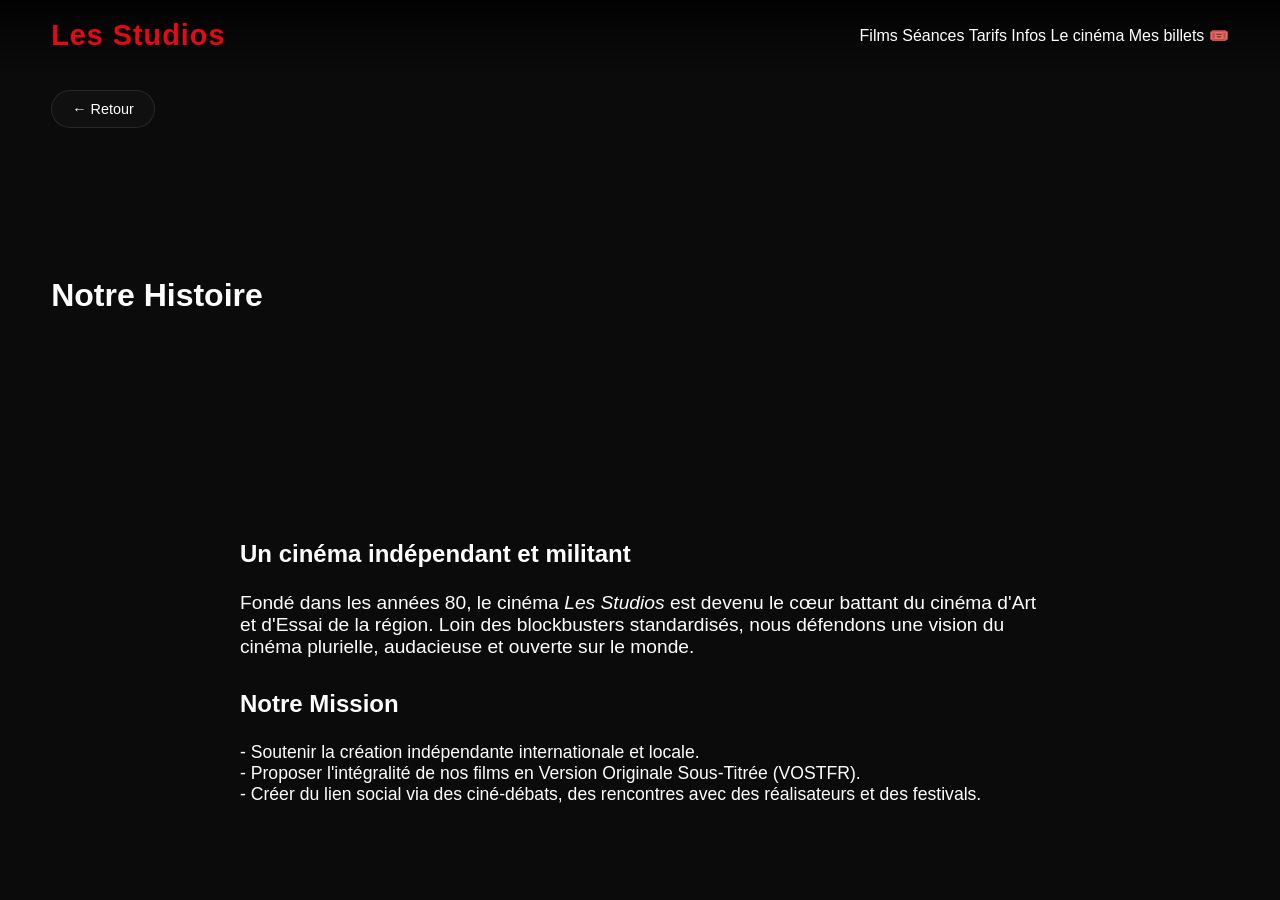
<file: about.html>
<!DOCTYPE html>
<html lang="fr">
<head>
  <meta charset="UTF-8">
  <meta name="viewport" content="width=device-width, initial-scale=1.0">
  <title>Le Cinéma | Les Studios</title>
  <link rel="stylesheet" href="css/styles.css">
</head>
<body>
  <nav class="navbar">
  <div class="logo">
    <a href="index.html">Les Studios</a>
  </div>

  <div class="menu">
    <a href="films.html">Films</a>
    <a href="seances.html">Séances</a>
    <a href="tarifs.html">Tarifs</a>
    <a href="infos.html">Infos</a>
    <a href="about.html">Le cinéma</a>
    <a href="booking.html">Mes billets 🎟️</a>
  </div>
</nav>
  <!-- Insert Standard Navbar Here -->

  <header class="hero" style="height: 60vh; background-image: url('https://images.unsplash.com/photo-1517604931442-7e0c8ed2963c?q=80&w=1920&auto=format&fit=crop');">
    <div class="hero-content">
      <h1>Notre Histoire</h1>
    </div>
  </header>

  <section class="container" style="max-width: 800px; margin: 0 auto;">
    <h2 style="color: var(--primary); margin-bottom: 1.5rem;">Un cinéma indépendant et militant</h2>
    <p style="font-size: 1.2rem; color: var(--text-muted); margin-bottom: 2rem;">
      Fondé dans les années 80, le cinéma <em>Les Studios</em> est devenu le cœur battant du cinéma d'Art et d'Essai de la région. Loin des blockbusters standardisés, nous défendons une vision du cinéma plurielle, audacieuse et ouverte sur le monde.
    </p>

    <h2 style="color: var(--primary); margin-bottom: 1.5rem;">Notre Mission</h2>
    <p style="font-size: 1.1rem; color: var(--text-muted); margin-bottom: 1rem;">
      - Soutenir la création indépendante internationale et locale.<br>
      - Proposer l'intégralité de nos films en Version Originale Sous-Titrée (VOSTFR).<br>
      - Créer du lien social via des ciné-débats, des rencontres avec des réalisateurs et des festivals.
    </p>
  </section>
<button onclick="history.back()" class="btn-back">← Retour</button>
  <!-- Insert Standard Footer Here -->
  <script src="js/main.js"></script>
</body>
</html>
</file>
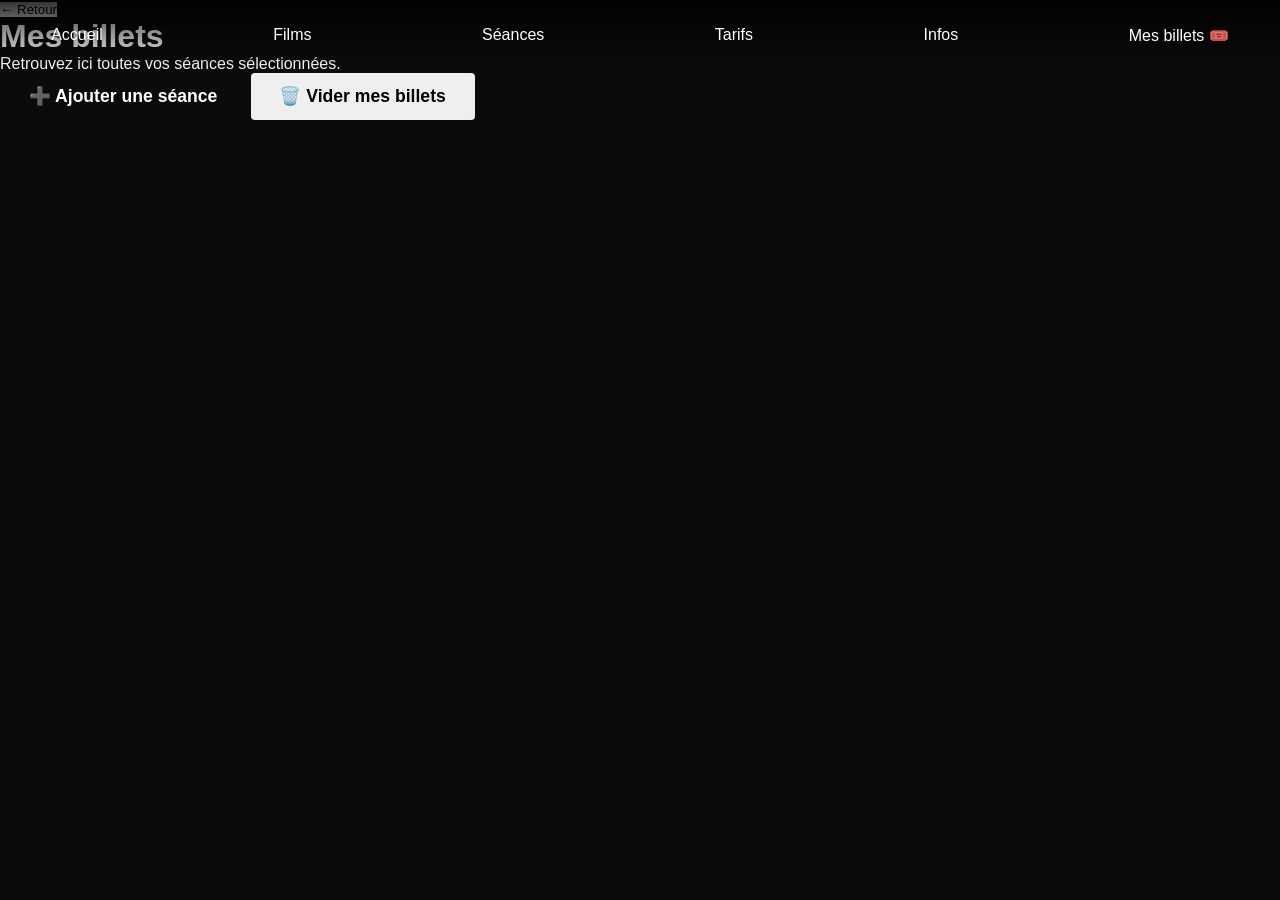
<file: booking.html>
<!DOCTYPE html>
<html lang="fr">
<head>
  <meta charset="UTF-8" />
  <meta name="viewport" content="width=device-width, initial-scale=1.0"/>
  <title>Mes billets | Les Studios</title>
  <link rel="stylesheet" href="css/styles.css" />
</head>
<body>

  <!-- MENU -->
  <nav class="navbar">
    <a href="index.html">Accueil</a>
    <a href="films.html">Films</a>
    <a href="seances.html">Séances</a>
    <a href="tarifs.html">Tarifs</a>
    <a href="infos.html">Infos</a>
    <a href="booking.html">Mes billets 🎟️</a>
  </nav>

  <!-- RETOUR -->
  <button onclick="history.back()" class="back-btn">
    ← Retour
  </button>

  <!-- PAGE -->
  <main class="booking-page">
    <h1>Mes billets</h1>
    <p>Retrouvez ici toutes vos séances sélectionnées.</p>

    <ul id="ticket-list"></ul>

    <div class="booking-actions">
      <a href="seances.html" class="btn">➕ Ajouter une séance</a>
      <button onclick="clearTickets()" class="btn danger">
        🗑️ Vider mes billets
      </button>
    </div>
  </main>

  <script src="js/booking.js"></script>
</body>
</html>
</file>
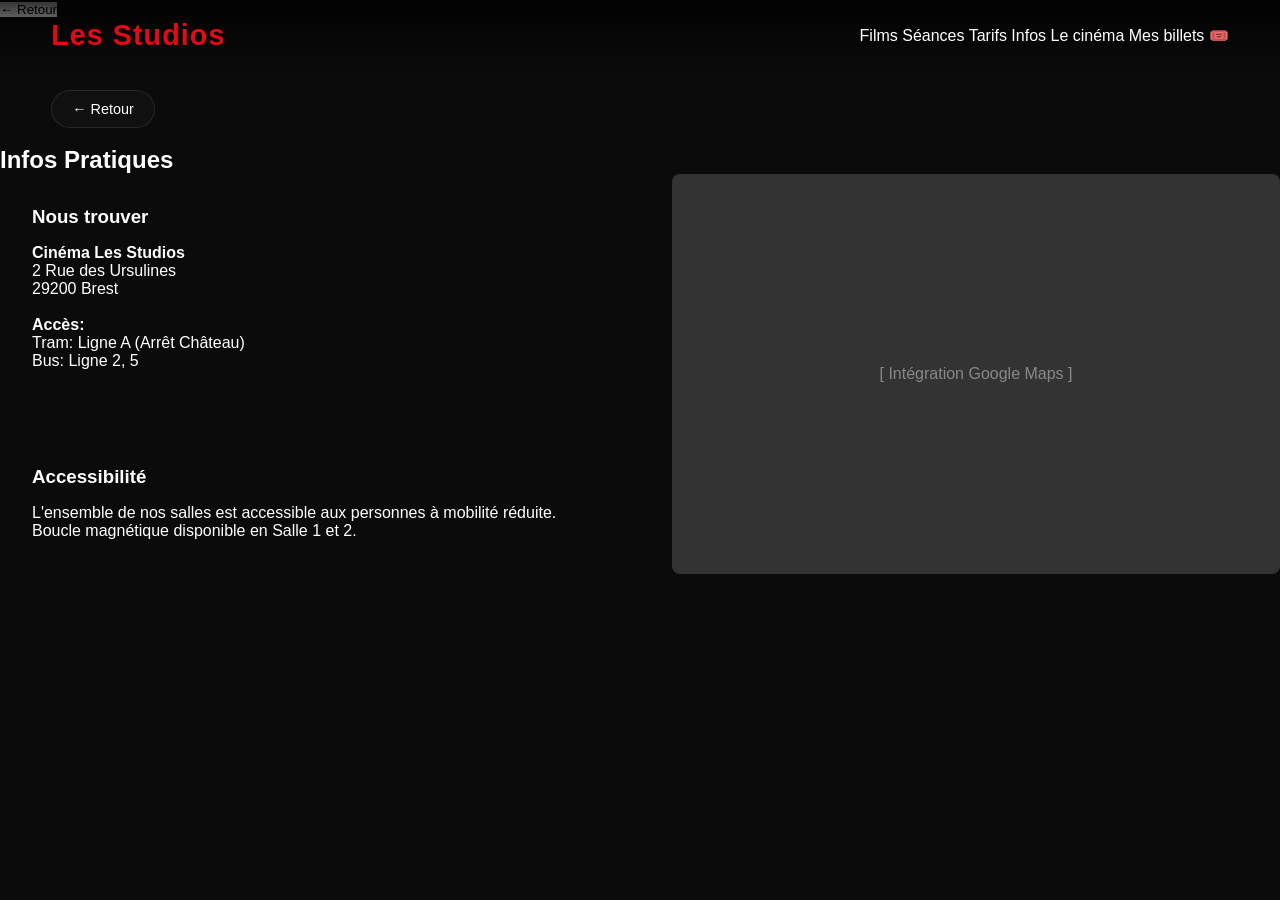
<file: infos.html>
<!DOCTYPE html>
<html lang="fr">
<head>
  <meta charset="UTF-8">
  <meta name="viewport" content="width=device-width, initial-scale=1.0">
  <title>Infos Pratiques | Les Studios</title>
  <link rel="stylesheet" href="css/styles.css">
  <style>
    .info-grid { display: grid; grid-template-columns: 1fr 1fr; gap: 4rem; }
    .info-box { background: var(--bg-surface); padding: 2rem; border-radius: 8px; margin-bottom: 2rem; }
    @media (max-width: 768px) { .info-grid { grid-template-columns: 1fr; } }
  </style>
</head>
<body>
  <nav class="navbar">
  <div class="logo">
    <a href="index.html">Les Studios</a>
  </div>

  <div class="menu">
    <a href="films.html">Films</a>
    <a href="seances.html">Séances</a>
    <a href="tarifs.html">Tarifs</a>
    <a href="infos.html">Infos</a>
    <a href="about.html">Le cinéma</a>
    <a href="booking.html">Mes billets 🎟️</a>
  </div>
</nav>
  <button onclick="history.back()" class="back-btn">
  ← Retour
</button>
  <!-- Insert Standard Navbar Here -->

  <section class="container" style="padding-top: 8rem;">
    <h1 class="section-title">Infos Pratiques</h1>
    
    <div class="info-grid">
      <div>
        <div class="info-box">
          <h3 style="color: var(--primary); margin-bottom: 1rem;">Nous trouver</h3>
          <p><strong>Cinéma Les Studios</strong><br>2 Rue des Ursulines<br>29200 Brest</p>
          <br>
          <p><strong>Accès:</strong><br>Tram: Ligne A (Arrêt Château)<br>Bus: Ligne 2, 5</p>
        </div>
        
        <div class="info-box">
          <h3 style="color: var(--primary); margin-bottom: 1rem;">Accessibilité</h3>
          <p>L'ensemble de nos salles est accessible aux personnes à mobilité réduite.<br>Boucle magnétique disponible en Salle 1 et 2.</p>
        </div>
      </div>
<button onclick="history.back()" class="btn-back">← Retour</button>
      <div>
        <!-- Map Placeholder -->
        <div style="width: 100%; height: 400px; background: #333; border-radius: 8px; display:flex; align-items:center; justify-content:center;">
          <span style="color: #888;">[ Intégration Google Maps ]</span>
        </div>
      </div>
    </div>
  </section>

  <!-- Insert Standard Footer Here -->
  <script src="js/main.js"></script>
</body>
</html>
</file>
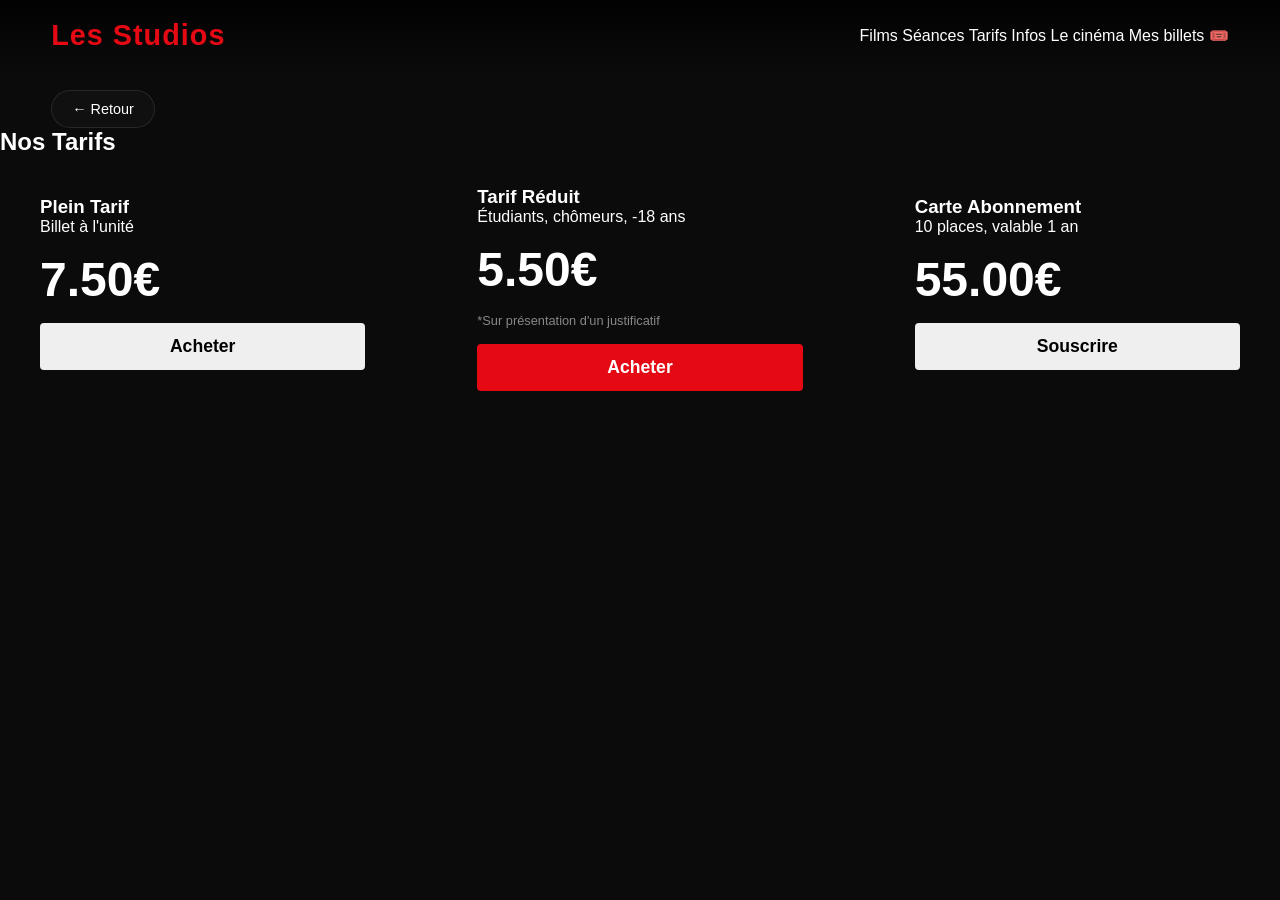
<file: tarifs.html>
<!DOCTYPE html>
<html lang="fr">
<head>
  <meta charset="UTF-8">
  <meta name="viewport" content="width=device-width, initial-scale=1.0">
  <title>Tarifs & Abonnements | Les Studios</title>
  <link rel="stylesheet" href="css/styles.css">
  <style>
    .pricing-grid { display: grid; grid-template-columns: repeat(auto-fit, minmax(300px, 1fr)); gap: 2rem; }
    .price-card { background: var(--bg-surface); padding: 2.5rem; border-radius: 12px; border-top: 4px solid var(--text-muted); }
    .price-card.premium { border-top-color: var(--primary); transform: translateY(-10px); }
    .price { font-size: 3rem; font-weight: 800; margin: 1rem 0; }
  </style>
</head>
<body>
  <nav class="navbar">
  <div class="logo">
    <a href="index.html">Les Studios</a>
  </div>

  <div class="menu">
    <a href="films.html">Films</a>
    <a href="seances.html">Séances</a>
    <a href="tarifs.html">Tarifs</a>
    <a href="infos.html">Infos</a>
    <a href="about.html">Le cinéma</a>
    <a href="booking.html">Mes billets 🎟️</a>
  </div>
</nav>
  <!-- Insert Standard Navbar Here -->

  <section class="container" style="padding-top: 8rem;">
    <h1 class="section-title">Nos Tarifs</h1>
    
    <div class="pricing-grid">
      <div class="price-card">
        <h3>Plein Tarif</h3>
        <p style="color: var(--text-muted);">Billet à l'unité</p>
        <div class="price">7.50€</div>
        <button class="btn btn-outline" style="width:100%">Acheter</button>
      </div>

      <div class="price-card premium">
        <h3>Tarif Réduit</h3>
        <p style="color: var(--text-muted);">Étudiants, chômeurs, -18 ans</p>
        <div class="price">5.50€</div>
        <p style="font-size: 0.8rem; color: #888; margin-bottom: 1rem;">*Sur présentation d'un justificatif</p>
        <button class="btn btn-primary" style="width:100%">Acheter</button>
      </div>

      <div class="price-card">
        <h3>Carte Abonnement</h3>
        <p style="color: var(--text-muted);">10 places, valable 1 an</p>
        <div class="price">55.00€</div>
        <button class="btn btn-outline" style="width:100%">Souscrire</button>
      </div>
    </div>
  </section>
<button onclick="history.back()" class="btn-back">← Retour</button>
  <!-- Insert Standard Footer Here -->
  <script src="js/main.js"></script>
</body>
</html>
</file>
<file: css/styles.css>
/* ==========================================================================
   VARIABLES & RESET
   ========================================================================== */
:root {
  --bg-main: #0b0b0b;
  --bg-sec: #141414;
  --bg-modal: #181818;
  --accent: #e50914;
  --accent-hover: #f40612;
  --text-main: #ffffff;
  --text-dim: #bcbcbc;
  --text-dark: #808080;
  --seat-available: #444;
  --seat-selected: var(--accent);
  --seat-occupied: #222;
  --transition: 0.3s cubic-bezier(0.25, 0.46, 0.45, 0.94);
  --font-main: 'Inter', sans-serif;
}

* { margin: 0; padding: 0; box-sizing: border-box; }

body {
  font-family: var(--font-main);
  background-color: var(--bg-main);
  color: var(--text-main);
  overflow-x: hidden;
  -webkit-font-smoothing: antialiased;
}

button { font-family: inherit; cursor: pointer; border: none; outline: none; }
a { text-decoration: none; color: inherit; }
.w-100 { width: 100%; }
.mt-auto { margin-top: auto; }

/* ==========================================================================
   BOUTON RETOUR & NAVBAR
   ========================================================================== */
.btn-back {
  position: fixed;
  top: 90px;
  left: 4%;
  z-index: 900;
  display: flex;
  align-items: center;
  gap: 8px;
  background: rgba(20, 20, 20, 0.6);
  backdrop-filter: blur(10px);
  border: 1px solid rgba(255, 255, 255, 0.1);
  color: var(--text-main);
  padding: 10px 20px;
  border-radius: 50px;
  font-weight: 500;
  font-size: 0.9rem;
  transition: var(--transition);
}
.btn-back:hover {
  background: rgba(255, 255, 255, 0.1);
  transform: translateX(-5px);
  border-color: rgba(255, 255, 255, 0.3);
}

.navbar {
  position: fixed; top: 0; left: 0; width: 100%; height: 70px;
  display: flex; justify-content: space-between; align-items: center;
  padding: 0 4%; z-index: 1000;
  background: linear-gradient(to bottom, rgba(0,0,0,0.8) 0%, transparent 100%);
  transition: background var(--transition);
}
.navbar.scrolled { background: var(--bg-sec); box-shadow: 0 2px 10px rgba(0,0,0,0.5); }

.nav-left { display: flex; align-items: center; gap: 3rem; }
.logo { font-size: 1.8rem; font-weight: 800; color: var(--accent); letter-spacing: 1px;}
.logo span { color: var(--text-main); }
.nav-links { display: flex; gap: 1.5rem; list-style: none; }
.nav-links a { color: var(--text-dim); font-size: 0.9rem; font-weight: 500; transition: color 0.2s; }
.nav-links a:hover, .nav-links a.active { color: var(--text-main); font-weight: 600; }

.nav-right { display: flex; align-items: center; gap: 1.5rem; }
.icon-btn { background: none; color: var(--text-main); }
.user-avatar { width: 35px; height: 35px; background: #333; border-radius: 4px; border: 1px solid #555; }

/* ==========================================================================
   HERO SECTION
   ========================================================================== */
.hero { position: relative; height: 85vh; width: 100%; display: flex; align-items: center; padding: 0 4%; }
.hero-bg {
  position: absolute; top: 0; left: 0; width: 100%; height: 100%;
  background-size: cover; background-position: center; z-index: 1;
}
.hero-vignette {
  position: absolute; inset: 0; z-index: 2;
  background: linear-gradient(to right, #0b0b0b 10%, transparent 70%),
              linear-gradient(to top, #0b0b0b 0%, transparent 40%);
}
.hero-content { position: relative; z-index: 3; max-width: 600px; margin-top: 50px; }
.hero-title { font-size: 4.5rem; font-weight: 800; margin-bottom: 1rem; line-height: 1; text-shadow: 2px 2px 10px rgba(0,0,0,0.5); }
.hero-meta { display: flex; gap: 1rem; align-items: center; font-weight: 600; margin-bottom: 1.5rem; font-size: 0.95rem; }
.match { color: #46d369; }
.quality { border: 1px solid rgba(255,255,255,0.4); padding: 1px 6px; border-radius: 3px; font-size: 0.8rem; }
.hero-synopsis { font-size: 1.2rem; color: var(--text-dim); line-height: 1.5; margin-bottom: 2rem; }

.hero-actions { display: flex; gap: 1rem; }
.btn {
  display: inline-flex; align-items: center; justify-content: center; gap: 10px;
  padding: 0.8rem 1.8rem; border-radius: 4px; font-size: 1.1rem; font-weight: 600;
  transition: var(--transition);
}
.btn-primary { background: var(--text-main); color: var(--bg-main); }
.btn-primary:hover { background: rgba(255,255,255,0.75); }
.btn-secondary { background: rgba(109, 109, 110, 0.7); color: var(--text-main); }
.btn-secondary:hover { background: rgba(109, 109, 110, 0.4); }

/* ==========================================================================
   MOVIE CATALOG & SLIDERS
   ========================================================================== */
.catalog { padding: 0 4% 4rem; position: relative; z-index: 10; margin-top: -10vh; }
.movie-row { margin-bottom: 3rem; }
.row-title { font-size: 1.4rem; font-weight: 600; margin-bottom: 1rem; color: #e5e5e5; }

.slider-container { position: relative; }
.slider {
  display: flex; gap: 10px; overflow-x: auto; scroll-behavior: smooth;
  scroll-snap-type: x mandatory; padding: 20px 0; /* Padding for hover scale */
  -ms-overflow-style: none; scrollbar-width: none;
}
.slider::-webkit-scrollbar { display: none; }

.movie-card {
  flex: 0 0 calc(100% / 5 - 10px);
  aspect-ratio: 2/3; position: relative; border-radius: 6px;
  overflow: hidden; scroll-snap-align: start; cursor: pointer;
  transition: var(--transition); background: var(--bg-sec);
}
.card-img { width: 100%; height: 100%; object-fit: cover; transition: transform 0.4s ease; }

.card-overlay {
  position: absolute; inset: 0; background: linear-gradient(to top, rgba(0,0,0,0.9) 0%, rgba(0,0,0,0.2) 60%, transparent 100%);
  display: flex; flex-direction: column; justify-content: flex-end; padding: 1.2rem;
  opacity: 0; transform: translateY(20px); transition: all 0.4s ease;
}
.movie-card:hover { transform: scale(1.05); z-index: 10; box-shadow: 0 10px 20px rgba(0,0,0,0.8); }
.movie-card:hover .card-img { transform: scale(1.1); }
.movie-card:hover .card-overlay { opacity: 1; transform: translateY(0); }

.card-title { font-size: 1.2rem; font-weight: 700; margin-bottom: 0.2rem; }
.card-meta { font-size: 0.85rem; color: var(--text-dim); margin-bottom: 1rem; }
.card-actions { display: flex; gap: 10px; }
.btn-icon { width: 40px; height: 40px; border-radius: 50%; display: flex; align-items: center; justify-content: center; font-size: 1.2rem; transition: 0.2s; background: rgba(42,42,42,0.8); color: white; border: 2px solid rgba(255,255,255,0.2); }
.play-btn { background: white; color: black; border-color: white; }
.btn-icon:hover { border-color: white; transform: scale(1.1); }

/* ==========================================================================
   MODALE DE RÉSERVATION & SIÈGES
   ========================================================================== */
.modal-overlay {
  position: fixed; top: 0; left: 0; width: 100%; height: 100%;
  background: rgba(0,0,0,0.85); backdrop-filter: blur(5px);
  z-index: 2000; display: flex; align-items: center; justify-content: center;
  opacity: 0; visibility: hidden; transition: var(--transition);
}
.modal-overlay.active { opacity: 1; visibility: visible; }

.modal-content {
  background: var(--bg-modal); width: 1000px; max-width: 95%; max-height: 90vh;
  border-radius: 12px; overflow: hidden; position: relative;
  transform: scale(0.95) translateY(20px); transition: var(--transition);
  border: 1px solid rgba(255,255,255,0.1); display: flex; flex-direction: column;
}
.modal-overlay.active .modal-content { transform: scale(1) translateY(0); }

.close-modal { position: absolute; top: 20px; right: 20px; background: #333; color: white; width: 36px; height: 36px; border-radius: 50%; font-size: 1.2rem; z-index: 10; transition: 0.2s; }
.close-modal:hover { background: white; color: black; transform: rotate(90deg); }

.modal-grid { display: grid; grid-template-columns: 350px 1fr; height: 100%; }

/* Modal Info Left Side */
.modal-info { padding: 2.5rem; background: #111; display: flex; flex-direction: column; border-right: 1px solid #222; }
.modal-poster { width: 100%; border-radius: 8px; margin-bottom: 1.5rem; height: 200px; object-fit: cover; object-position: top; }
.modal-movie-title { font-size: 2rem; font-weight: 800; margin-bottom: 1.5rem; }

.session-times h4 { color: var(--text-dim); margin-bottom: 0.8rem; font-weight: 500; }
.time-options { display: flex; gap: 10px; flex-wrap: wrap; margin-bottom: 2rem; }
.time-btn { padding: 8px 16px; background: #222; color: white; border: 1px solid #444; border-radius: 4px; font-weight: 600; transition: 0.2s; }
.time-btn:hover { background: #333; }
.time-btn.active { background: var(--accent); border-color: var(--accent); }

.booking-summary { background: #1a1a1a; padding: 1.5rem; border-radius: 8px; margin-bottom: 1.5rem; border: 1px solid #333; }
.summary-row { display: flex; justify-content: space-between; margin-bottom: 0.8rem; color: var(--text-dim); font-size: 0.9rem; }
.summary-row.total { border-top: 1px solid #333; padding-top: 0.8rem; font-size: 1.2rem; color: white; font-weight: 700; margin-bottom: 0; }
.highlight { color: white; font-weight: 600; }

.btn-primary:disabled { background: #333; color: #666; cursor: not-allowed; }
.btn-primary:not(:disabled) { background: var(--accent); color: white; }
.btn-primary:not(:disabled):hover { background: var(--accent-hover); }

/* Modal Seats Right Side */
.modal-seats { padding: 3rem; display: flex; flex-direction: column; align-items: center; overflow-y: auto; }

.screen-container { width: 80%; margin: 0 auto 3rem; text-align: center; }
.screen { height: 60px; width: 100%; background: linear-gradient(to bottom, #fff, transparent); transform: perspective(200px) rotateX(-5deg); box-shadow: 0 15px 30px rgba(255,255,255,0.1); border-top-left-radius: 50%; border-top-right-radius: 50%; }
.screen-text { margin-top: 10px; color: var(--text-dark); text-transform: uppercase; letter-spacing: 3px; font-size: 0.8rem; }

.seat-map { display: grid; grid-template-columns: repeat(8, 1fr); gap: 12px; margin-bottom: 3rem; }
.seat { width: 32px; height: 32px; background: var(--seat-available); border-radius: 6px 6px 4px 4px; position: relative; cursor: pointer; transition: 0.2s; }
.seat::after { content: ''; position: absolute; bottom: -4px; left: 10%; width: 80%; height: 6px; background: rgba(0,0,0,0.3); border-radius: 4px; }
.seat:hover:not(.occupied) { transform: scale(1.1); background: #555; }
.seat.selected { background: var(--seat-selected); box-shadow: 0 0 10px rgba(229, 9, 20, 0.5); }
.seat.occupied { background: var(--seat-occupied); cursor: not-allowed; opacity: 0.5; }

.seat-legend { display: flex; gap: 2rem; justify-content: center; padding-top: 2rem; border-top: 1px solid #222; width: 100%; }
.legend-item { display: flex; align-items: center; gap: 8px; font-size: 0.9rem; color: var(--text-dim); }
.seat.legend { width: 20px; height: 20px; cursor: default; }
.seat.legend:hover { transform: none; }

/* ==========================================================================
   TOAST NOTIFICATION
   ========================================================================== */
.toast {
  position: fixed; bottom: 30px; right: 30px; background: white; color: black;
  padding: 16px 24px; border-radius: 8px; font-weight: 600; font-size: 1rem;
  display: flex; align-items: center; box-shadow: 0 10px 30px rgba(0,0,0,0.5);
  transform: translateY(100px); opacity: 0; transition: var(--transition); z-index: 3000;
}
.toast.show { transform: translateY(0); opacity: 1; }

/* ==========================================================================
   RESPONSIVE DESIGN
   ========================================================================== */
@media (max-width: 900px) {
  .modal-grid { grid-template-columns: 1fr; }
  .modal-content { max-height: 95vh; overflow-y: auto; }
  .modal-info { border-right: none; border-bottom: 1px solid #222; }
  .movie-card { flex: 0 0 calc(100% / 3 - 10px); }
  .hero-title { font-size: 3rem; }
}
@media (max-width: 600px) {
  .desktop-only { display: none; }
  .movie-card { flex: 0 0 calc(100% / 2 - 10px); }
  .seat { width: 24px; height: 24px; }
  .seat-map { gap: 8px; }
  .btn-back { top: 80px; padding: 8px 15px; font-size: 0.8rem; }
  .btn-back span { display: none; }
}
</file>
